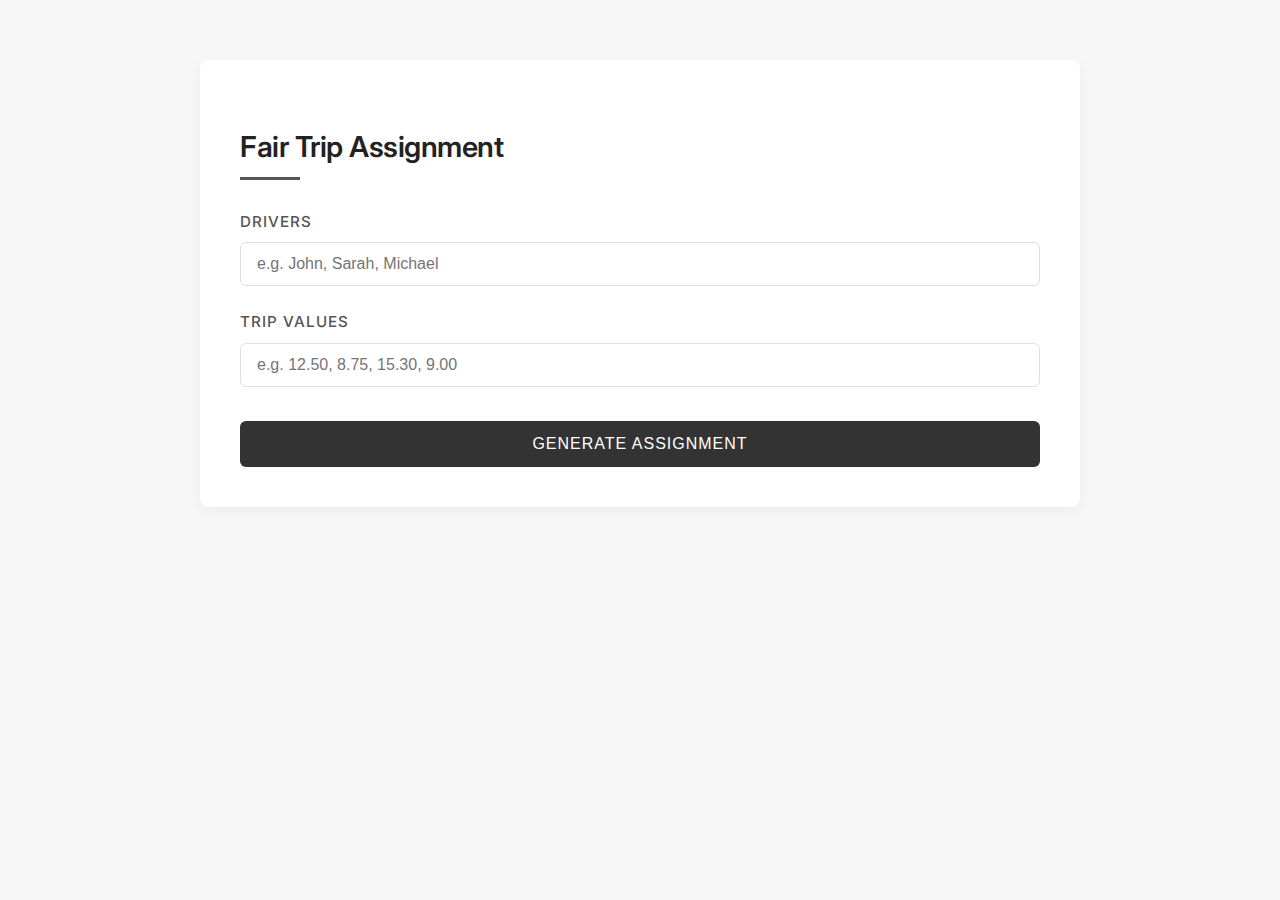
<file: templates/index.html>
<!DOCTYPE html>
<html lang="en">
<head>
    <meta charset="UTF-8">
    <meta name="viewport" content="width=device-width, initial-scale=1.0">
    <title>Fair Trip Scheduler</title>
    <link rel="stylesheet" href="https://fonts.googleapis.com/css2?family=Inter:wght@400;500;600&display=swap">
    <link rel="stylesheet" href="/static/style.css">
</head>
<body>
    <div class="container">
        <h2>Fair Trip Assignment</h2>
        <form action="/assign" method="post">
            <div class="form-group">
                <label for="drivers">Drivers</label>
                <input type="text" id="drivers" name="drivers" placeholder="e.g. John, Sarah, Michael" required>
            </div>
            
            <div class="form-group">
                <label for="trips">Trip Values</label>
                <input type="text" id="trips" name="trips" placeholder="e.g. 12.50, 8.75, 15.30, 9.00" required>
            </div>
            
            <button type="submit">Generate Assignment</button>
        </form>
    </div>
</body>
</html>
</file>
<file: static/style.css>
body {
  background-color: #f7f7f7;
  font-family: 'Inter', -apple-system, BlinkMacSystemFont, 'Segoe UI', Roboto, sans-serif;
  margin: 0;
  padding: 0;
  color: #333;
  line-height: 1.6;
}

.container {
  max-width: 800px;
  margin: 60px auto;
  background: #ffffff;
  border-radius: 8px;
  box-shadow: 0 4px 16px rgba(0, 0, 0, 0.05);
  padding: 40px;
}

h2 {
  color: #222;
  font-weight: 600;
  font-size: 1.8rem;
  margin-bottom: 30px;
  letter-spacing: -0.5px;
  position: relative;
  padding-bottom: 10px;
}

h2::after {
  content: "";
  position: absolute;
  bottom: 0;
  left: 0;
  height: 3px;
  width: 60px;
  background-color: #555;
}

form {
  display: flex;
  flex-direction: column;
  gap: 24px;
}

label {
  font-weight: 500;
  color: #555;
  margin-bottom: 8px;
  display: block;
  font-size: 0.95rem;
  text-transform: uppercase;
  letter-spacing: 1px;
}

input[type="text"], textarea {
  padding: 12px 16px;
  border: 1px solid #e0e0e0;
  border-radius: 6px;
  font-size: 1rem;
  background: #ffffff;
  transition: all 0.2s ease;
  width: 100%;
  box-sizing: border-box;
}

input[type="text"]:focus, textarea:focus {
  border-color: #555;
  outline: none;
  box-shadow: 0 0 0 3px rgba(0, 0, 0, 0.05);
}

button {
  background: #333;
  color: #fff;
  border: none;
  border-radius: 6px;
  padding: 14px 24px;
  font-size: 1rem;
  font-weight: 500;
  cursor: pointer;
  transition: all 0.2s ease;
  margin-top: 10px;
  text-transform: uppercase;
  letter-spacing: 1px;
}

button:hover {
  background: #111;
  transform: translateY(-2px);
}

.btn {
  display: inline-block;
  background: #333;
  color: #fff;
  border: none;
  border-radius: 6px;
  padding: 10px 16px;
  font-size: 0.9rem;
  font-weight: 500;
  cursor: pointer;
  transition: all 0.2s ease;
  text-decoration: none;
  margin-right: 8px;
  margin-bottom: 16px;
}

.btn:hover {
  background: #111;
  transform: translateY(-2px);
}

.algorithm-nav {
  margin-bottom: 24px;
  display: flex;
  flex-wrap: wrap;
}

.result-table {
  width: 100%;
  border-collapse: collapse;
  margin-top: 30px;
  box-shadow: 0 1px 3px rgba(0, 0, 0, 0.05);
}

.result-table th, .result-table td {
  border: none;
  padding: 16px;
  text-align: left;
}

.result-table th {
  background: #f0f0f0;
  color: #333;
  font-weight: 600;
  font-size: 0.9rem;
  text-transform: uppercase;
  letter-spacing: 1px;
}

.result-table tr {
  border-bottom: 1px solid #f0f0f0;
}

.result-table tr:last-child {
  border-bottom: none;
}

.result-table tbody tr:hover {
  background-color: #fafafa;
}

.back-button {
  margin-top: 30px;
  display: inline-block;
}

.assign-fab {
  position: fixed;
  right: 32px;
  bottom: 32px;
  z-index: 1000;
  box-shadow: 0 4px 16px rgba(0,0,0,0.10);
}

.assign-fab button {
  background: #333;
  color: #fff;
  border: none;
  border-radius: 50px;
  padding: 18px 32px;
  font-size: 1.1rem;
  font-weight: 600;
  cursor: pointer;
  box-shadow: 0 2px 8px rgba(52, 152, 219, 0.08);
  transition: background 0.2s, transform 0.1s;
  text-transform: uppercase;
  letter-spacing: 1px;
}

.assign-fab button:hover {
  background: #111;
  transform: translateY(-2px) scale(1.03);
}

.reset-fab {
  position: fixed;
  left: 32px;
  bottom: 32px;
  z-index: 2000;
  box-shadow: 0 4px 16px rgba(0,0,0,0.18);
}

.reset-fab button {
  background: #888;
  color: #fff;
  border: none;
  border-radius: 50px;
  padding: 18px 32px;
  font-size: 1.1rem;
  font-weight: 600;
  cursor: pointer;
  box-shadow: 0 2px 8px rgba(52, 152, 219, 0.08);
  transition: background 0.2s, transform 0.1s;
  text-transform: uppercase;
  letter-spacing: 1px;
}

.reset-fab button:hover {
  background: #444;
  transform: translateY(-2px) scale(1.03);
}

.icon-btn {
  background: #888;
  border: none;
  border-radius: 50%;
  width: 56px;
  height: 56px;
  display: flex;
  align-items: center;
  justify-content: center;
  box-shadow: 0 4px 16px rgba(0,0,0,0.18);
  cursor: pointer;
  transition: background 0.2s, transform 0.1s;
  outline: none;
  padding: 0;
}

.icon-btn:hover {
  background: #444;
  transform: translateY(-2px) scale(1.05);
}

.icon-btn svg {
  display: block;
}

.notification-area {
  position: fixed;
  top: 24px;
  right: 24px;
  width: 320px;
  z-index: 2000;
}
.notif {
  padding: 14px 20px;
  margin-bottom: 12px;
  border-radius: 8px;
  color: #fff;
  font-size: 1rem;
  font-weight: 500;
  box-shadow: 0 2px 8px rgba(44,62,80,0.10);
  display: flex;
  align-items: center;
  animation: fadein 0.5s;
}
.notif-success { background-color: #43a047; }
.notif-error { background-color: #e53935; }
.notif-info { background-color: #1e88e5; }
.notif-warning { background-color: #fbc02d; color: #333; }
@keyframes fadein {
  from { opacity: 0; transform: translateY(-20px); }
  to { opacity: 1; transform: translateY(0); }
}
@media (max-width: 768px) {
  .container {
    margin: 30px 15px;
    padding: 25px;
  }
  
  h2 {
    font-size: 1.5rem;
  }
}

/* Additional styles for algorithm demonstration pages */
.chart-container {
  width: 100%;
  height: 400px;
  margin: 30px 0;
}

.algorithm-steps {
  background-color: #f9f9f9;
  border-radius: 8px;
  padding: 20px;
  margin-bottom: 30px;
}

.algorithm-steps ol {
  padding-left: 20px;
}

.algorithm-steps li {
  margin-bottom: 10px;
  line-height: 1.5;
}

.comparison-summary {
  margin-bottom: 30px;
}

.comparison-table {
  width: 100%;
  border-collapse: collapse;
  margin: 20px 0;
}

.comparison-table th, .comparison-table td {
  padding: 12px;
  text-align: left;
  border-bottom: 1px solid #eee;
}

.comparison-table th {
  background-color: #f5f5f5;
  font-weight: 500;
}

.comparison-table tr:nth-child(even) {
  background-color: #f9f9f9;
}

.pseudocode {
  background-color: #f5f5f5;
  padding: 20px;
  border-radius: 8px;
  margin: 30px 0;
}

.pseudocode pre {
  margin: 0;
  white-space: pre-wrap;
  font-family: monospace;
  line-height: 1.6;
}

.academic-reference {
  margin: 30px 0;
  font-style: italic;
  color: #666;
}

.conclusion {
  margin: 30px 0;
  line-height: 1.6;
}

.navigation {
  margin-top: 40px;
  text-align: center;
}

.alert {
  padding: 12px 16px;
  margin-bottom: 20px;
  border-radius: 6px;
  font-weight: 500;
}

.alert-success {
  background-color: #d4edda;
  color: #155724;
  border: 1px solid #c3e6cb;
}

.alert-warning {
  background-color: #fff3cd;
  color: #856404;
  border: 1px solid #ffeeba;
}

.alert-danger {
  background-color: #f8d7da;
  color: #721c24;
  border: 1px solid #f5c6cb;
}

.alert-info {
  background-color: #d1ecf1;
  color: #0c5460;
  border: 1px solid #bee5eb;
}

@media (max-width: 600px) {
  .assign-fab {
    right: 12px;
    bottom: 12px;
  }
  .assign-fab button {
    padding: 14px 18px;
    font-size: 1rem;
  }
  .reset-fab {
    left: 12px;
    bottom: 12px;
  }
  .reset-fab button {
    padding: 14px 18px;
    font-size: 1rem;
  }
  .icon-btn {
    width: 44px;
    height: 44px;
  }
  .notification-area { right: 8px; top: 8px; width: 96vw; }
  .notif { font-size: 0.95rem; padding: 10px 8px; }
}

/* New styles for driver information and trip history */
.driver-info-card {
    background: #f8f9fa;
    border-radius: 8px;
    padding: 16px;
    margin-bottom: 24px;
    display: flex;
    justify-content: space-between;
    flex-wrap: wrap;
}

.driver-detail {
    margin-right: 20px;
    margin-bottom: 10px;
}

.driver-detail .label {
    display: block;
    color: #6c757d;
    font-size: 0.9rem;
    margin-bottom: 4px;
}

.driver-detail .value {
    font-size: 1.2rem;
    font-weight: 500;
}

.form-actions {
    display: flex;
    justify-content: space-between;
    margin-top: 20px;
}

.btn {
    padding: 10px 20px;
    border-radius: 4px;
    cursor: pointer;
    font-weight: 500;
    text-decoration: none;
    display: inline-block;
}

.primary {
    background: #3498db;
    color: white;
    border: none;
}

.secondary {
    background: #f1f2f6;
    color: #333;
    border: 1px solid #ddd;
}

.error-message {
    color: #c0392b;
    margin-bottom: 15px;
    padding: 10px;
    background: #fadbd8;
    border-radius: 4px;
}

.trip-history {
    margin-top: 30px;
}

.trip-history h3 {
    margin-bottom: 15px;
    font-weight: 500;
    color: #2c3e50;
}

.history-table {
    width: 100%;
    border-collapse: collapse;
}

.history-table th, .history-table td {
    padding: 10px 15px;
    text-align: left;
    border-bottom: 1px solid #e1e1e1;
}

.history-table th {
    background-color: #f8f9fa;
    font-weight: 500;
}

.no-trips {
    color: #7f8c8d;
    font-style: italic;
}

/* New styles for driver stats and filters */
.driver-stats {
    display: flex;
    justify-content: space-between;
    margin-bottom: 30px;
    flex-wrap: wrap;
}

.stat-card {
    background: #fff;
    border-radius: 8px;
    padding: 18px 24px;
    box-shadow: 0 2px 10px rgba(0,0,0,0.08);
    flex: 1;
    min-width: 120px;
    margin: 0 10px 10px 0;
    text-align: center;
}

.stat-value {
    font-size: 1.8rem;
    font-weight: 600;
    color: #333;
    margin-bottom: 8px;
}

.stat-label {
    font-size: 0.9rem;
    color: #777;
    text-transform: uppercase;
    letter-spacing: 1px;
}

.filters {
    display: flex;
    justify-content: space-between;
    margin-bottom: 20px;
    flex-wrap: wrap;
}

.search-box {
    display: flex;
    margin-bottom: 10px;
}

.search-box input {
    padding: 8px 12px;
    border: 1px solid #ddd;
    border-radius: 4px 0 0 4px;
    flex: 1;
}

.search-box button {
    padding: 8px 16px;
    border-radius: 0 4px 4px 0;
    margin-top: 0;
}

.pagination-controls {
    display: flex;
    justify-content: space-between;
    margin-top: 20px;
    align-items: center;
    flex-wrap: wrap;
}

.page-numbers {
    display: flex;
    align-items: center;
}

.page-btn {
    padding: 8px 16px;
    margin: 0 5px;
}

#current-page {
    margin: 0 10px;
}

/* Responsive adjustments */
@media (max-width: 768px) {
    .filters, .pagination-controls {
        flex-direction: column;
    }
    .search-box, .filter-options {
        width: 100%;
        margin-bottom: 10px;
    }
}
</file>
